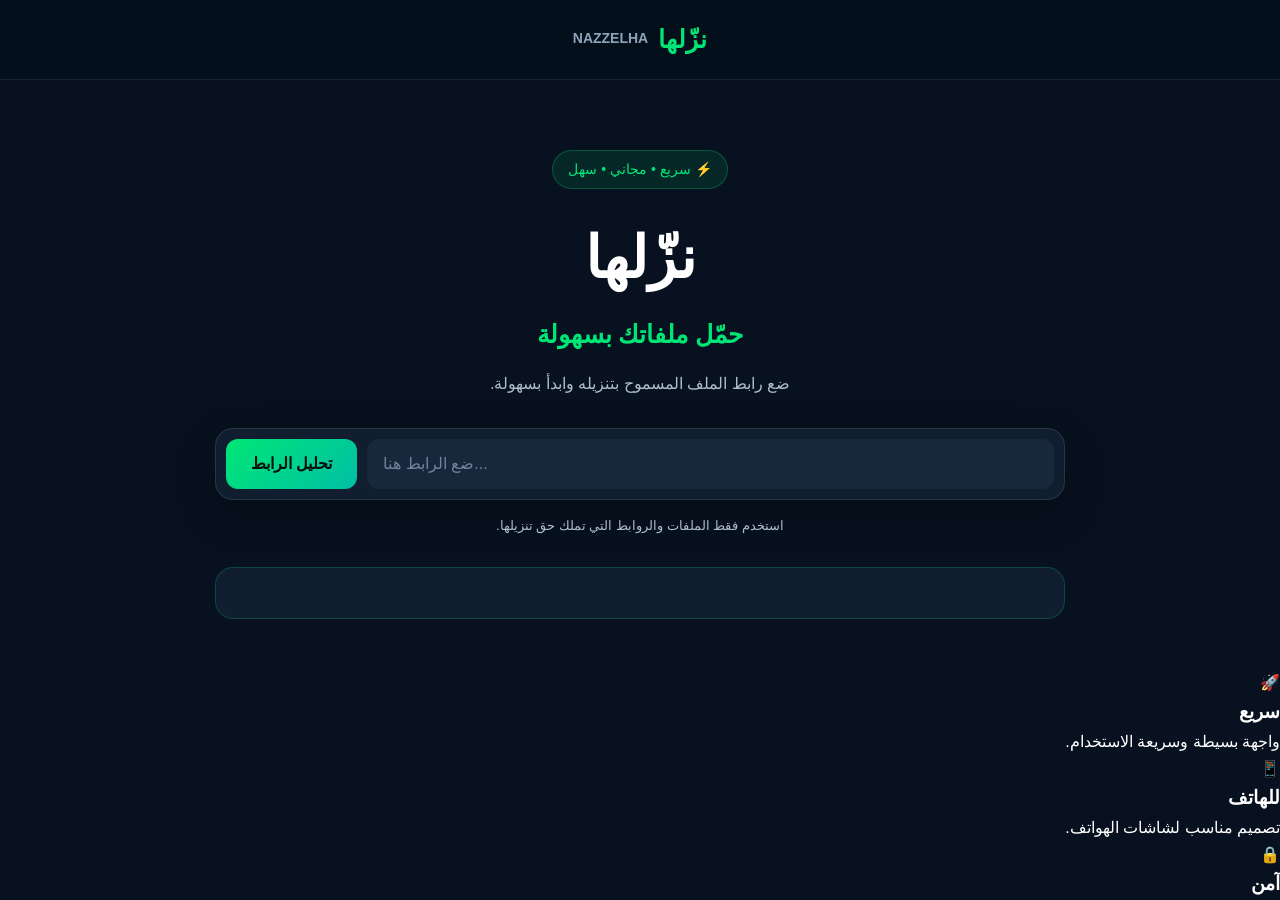
<file: index.html>
<!DOCTYPE html>
<html lang="ar" dir="rtl">

<head>

    <meta name="google-site-verification"
          content="F76ULFlBaqQ65OlsjoCeuYkl43wTP7WJ6ySxpk4gy7c">

    <meta charset="UTF-8">

    <meta name="viewport"
          content="width=device-width, initial-scale=1.0">

    <title>نزّلها | NAZZELHA</title>

    <meta name="description"
          content="نزّلها - أداة سهلة وسريعة للتعامل مع ملفات الفيديو والروابط المسموح بتنزيلها.">

    <link rel="stylesheet" href="style.css">

</head>


<body>


    <!-- شريط الموقع -->

    <header class="header">

        <div class="logo">
            نزّلها
        </div>

        <div class="logo-en">
            NAZZELHA
        </div>

    </header>


    <!-- الصفحة الرئيسية -->

    <main>


        <section class="hero">


            <div class="badge">
                ⚡ سريع • مجاني • سهل
            </div>


            <h1>
                نزّلها
            </h1>


            <h2>
                حمّل ملفاتك بسهولة
            </h2>


            <p>
                ضع رابط الملف المسموح بتنزيله
                وابدأ بسهولة.
            </p>


            <!-- مربع الرابط -->

            <div class="download-box">

                <input
                    type="url"
                    id="videoUrl"
                    placeholder="ضع الرابط هنا..."
                >

                <button id="analyzeBtn">
                    تحليل الرابط
                </button>

            </div>


            <p class="small-text">
                استخدم فقط الملفات والروابط التي تملك حق تنزيلها.
            </p>


            <!-- نتيجة التحليل -->

            <div
                id="result"
                class="result hidden"
            ></div>


        </section>


        <!-- المميزات -->

        <section class="features">


            <div class="feature">

                <div class="icon">
                    🚀
                </div>

                <h3>
                    سريع
                </h3>

                <p>
                    واجهة بسيطة وسريعة الاستخدام.
                </p>

            </div>


            <div class="feature">

                <div class="icon">
                    📱
                </div>

                <h3>
                    للهاتف
                </h3>

                <p>
                    تصميم مناسب لشاشات الهواتف.
                </p>

            </div>


            <div class="feature">

                <div class="icon">
                    🔒
                </div>

                <h3>
                    آمن
</file>
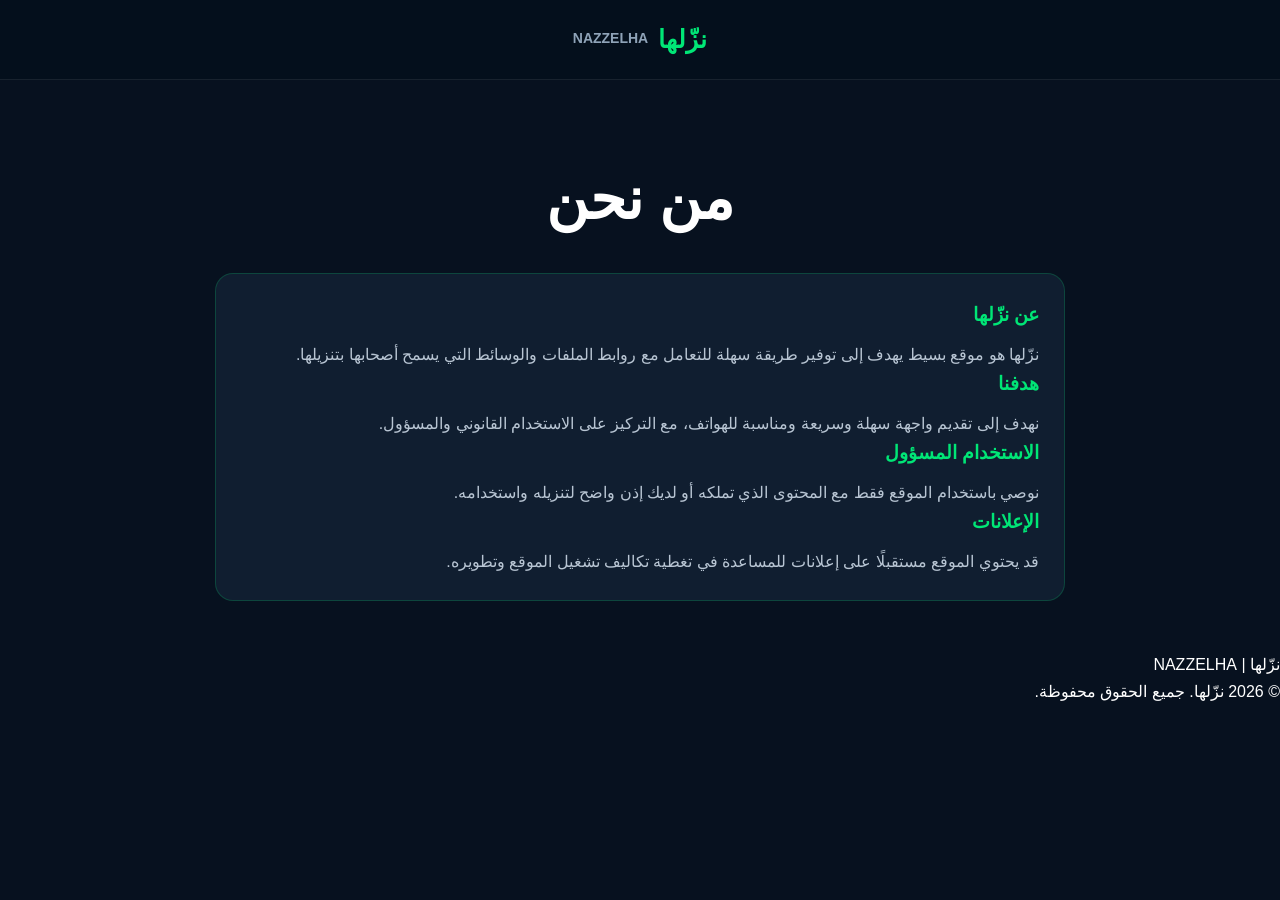
<file: about.html>
<!DOCTYPE html>
<html lang="ar" dir="rtl">
<head>
    <meta charset="UTF-8">
    <meta name="viewport" content="width=device-width, initial-scale=1.0">

    <title>من نحن | نزّلها</title>

    <meta name="description"
          content="تعرف على موقع نزّلها NAZZELHA.">

    <link rel="stylesheet" href="style.css">
</head>

<body>

<header class="header">
    <div class="logo">نزّلها</div>
    <div class="logo-en">NAZZELHA</div>
</header>

<main>

<section class="hero">

    <h1>من نحن</h1>

    <div class="result" style="text-align:right">

        <h3>عن نزّلها</h3>

        <p>
            نزّلها هو موقع بسيط يهدف إلى توفير طريقة سهلة
            للتعامل مع روابط الملفات والوسائط التي يسمح أصحابها
            بتنزيلها.
        </p>

        <h3>هدفنا</h3>

        <p>
            نهدف إلى تقديم واجهة سهلة وسريعة ومناسبة للهواتف،
            مع التركيز على الاستخدام القانوني والمسؤول.
        </p>

        <h3>الاستخدام المسؤول</h3>

        <p>
            نوصي باستخدام الموقع فقط مع المحتوى الذي تملكه
            أو لديك إذن واضح لتنزيله واستخدامه.
        </p>

        <h3>الإعلانات</h3>

        <p>
            قد يحتوي الموقع مستقبلًا على إعلانات للمساعدة في
            تغطية تكاليف تشغيل الموقع وتطويره.
        </p>

    </div>

</section>

</main>

<footer>
    <div class="footer-logo">نزّلها | NAZZELHA</div>
    <p>© 2026 نزّلها. جميع الحقوق محفوظة.</p>
</footer>

</body>
</html>
</file>
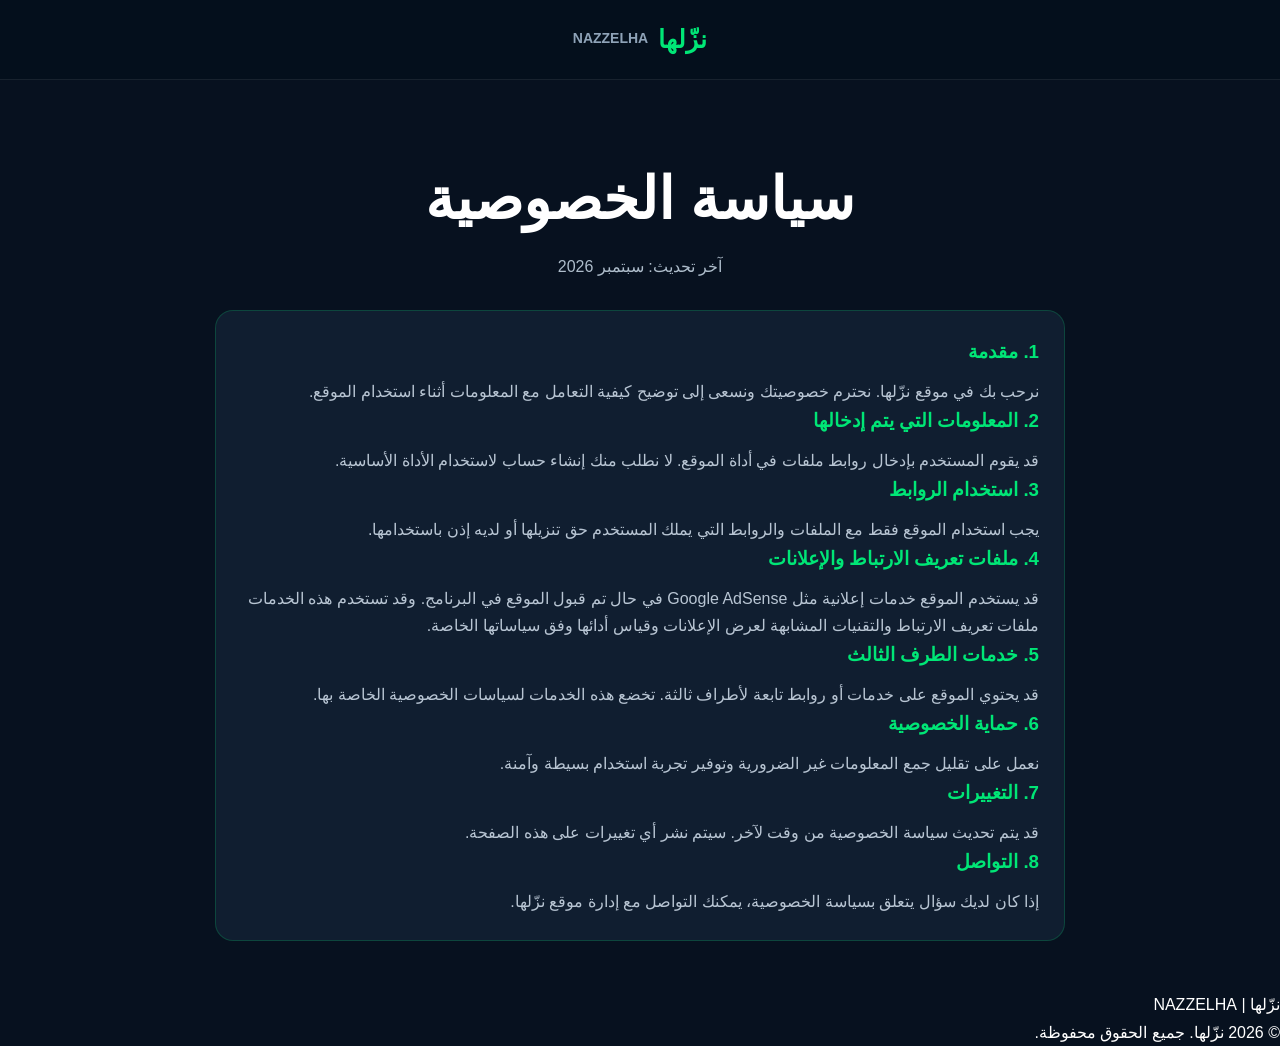
<file: privacy.html>
<!DOCTYPE html>
<html lang="ar" dir="rtl">
<head>
    <meta charset="UTF-8">
    <meta name="viewport" content="width=device-width, initial-scale=1.0">

    <title>سياسة الخصوصية | نزّلها</title>

    <meta name="description"
          content="سياسة الخصوصية لموقع نزّلها NAZZELHA.">

    <link rel="stylesheet" href="style.css">
</head>

<body>

<header class="header">
    <div class="logo">نزّلها</div>
    <div class="logo-en">NAZZELHA</div>
</header>

<main>

<section class="hero">

    <h1>سياسة الخصوصية</h1>

    <p>
        آخر تحديث: سبتمبر 2026
    </p>

    <div class="result" style="text-align:right">

        <h3>1. مقدمة</h3>
        <p>
            نرحب بك في موقع نزّلها. نحترم خصوصيتك ونسعى إلى توضيح
            كيفية التعامل مع المعلومات أثناء استخدام الموقع.
        </p>

        <h3>2. المعلومات التي يتم إدخالها</h3>
        <p>
            قد يقوم المستخدم بإدخال روابط ملفات في أداة الموقع.
            لا نطلب منك إنشاء حساب لاستخدام الأداة الأساسية.
        </p>

        <h3>3. استخدام الروابط</h3>
        <p>
            يجب استخدام الموقع فقط مع الملفات والروابط التي يملك
            المستخدم حق تنزيلها أو لديه إذن باستخدامها.
        </p>

        <h3>4. ملفات تعريف الارتباط والإعلانات</h3>
        <p>
            قد يستخدم الموقع خدمات إعلانية مثل Google AdSense في حال
            تم قبول الموقع في البرنامج. وقد تستخدم هذه الخدمات
            ملفات تعريف الارتباط والتقنيات المشابهة لعرض الإعلانات
            وقياس أدائها وفق سياساتها الخاصة.
        </p>

        <h3>5. خدمات الطرف الثالث</h3>
        <p>
            قد يحتوي الموقع على خدمات أو روابط تابعة لأطراف ثالثة.
            تخضع هذه الخدمات لسياسات الخصوصية الخاصة بها.
        </p>

        <h3>6. حماية الخصوصية</h3>
        <p>
            نعمل على تقليل جمع المعلومات غير الضرورية وتوفير تجربة
            استخدام بسيطة وآمنة.
        </p>

        <h3>7. التغييرات</h3>
        <p>
            قد يتم تحديث سياسة الخصوصية من وقت لآخر. سيتم نشر أي
            تغييرات على هذه الصفحة.
        </p>

        <h3>8. التواصل</h3>
        <p>
            إذا كان لديك سؤال يتعلق بسياسة الخصوصية، يمكنك التواصل
            مع إدارة موقع نزّلها.
        </p>

    </div>

</section>

</main>

<footer>
    <div class="footer-logo">نزّلها | NAZZELHA</div>
    <p>© 2026 نزّلها. جميع الحقوق محفوظة.</p>
</footer>

</body>
</html>
</file>
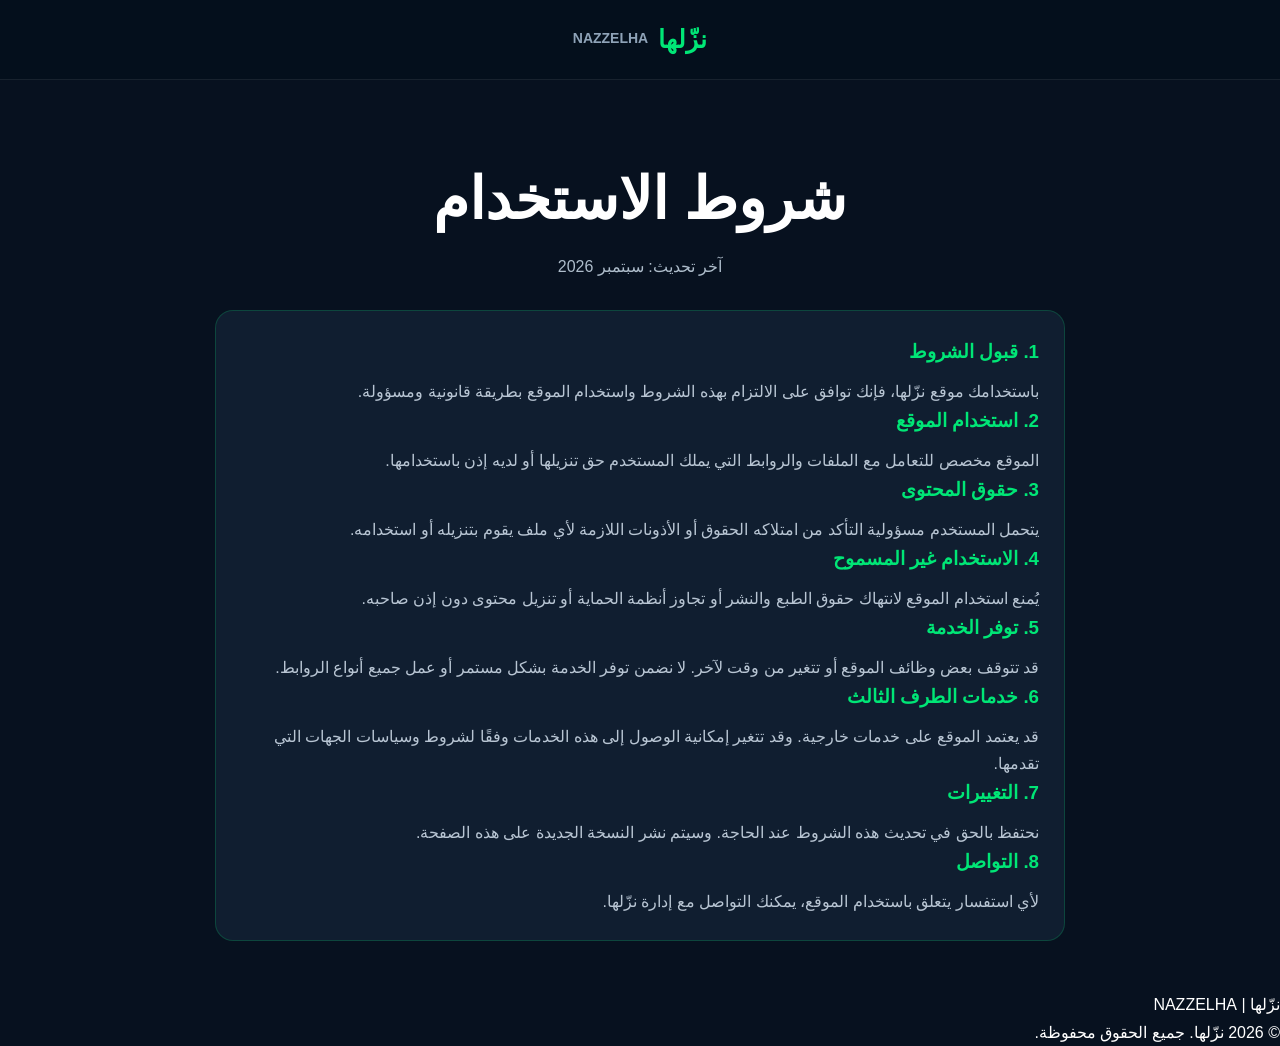
<file: terms.html>
<!DOCTYPE html>
<html lang="ar" dir="rtl">
<head>
    <meta charset="UTF-8">
    <meta name="viewport" content="width=device-width, initial-scale=1.0">

    <title>شروط الاستخدام | نزّلها</title>

    <meta name="description"
          content="شروط استخدام موقع نزّلها NAZZELHA.">

    <link rel="stylesheet" href="style.css">
</head>

<body>

<header class="header">
    <div class="logo">نزّلها</div>
    <div class="logo-en">NAZZELHA</div>
</header>

<main>

<section class="hero">

    <h1>شروط الاستخدام</h1>

    <p>آخر تحديث: سبتمبر 2026</p>

    <div class="result" style="text-align:right">

        <h3>1. قبول الشروط</h3>
        <p>
            باستخدامك موقع نزّلها، فإنك توافق على الالتزام بهذه
            الشروط واستخدام الموقع بطريقة قانونية ومسؤولة.
        </p>

        <h3>2. استخدام الموقع</h3>
        <p>
            الموقع مخصص للتعامل مع الملفات والروابط التي يملك
            المستخدم حق تنزيلها أو لديه إذن باستخدامها.
        </p>

        <h3>3. حقوق المحتوى</h3>
        <p>
            يتحمل المستخدم مسؤولية التأكد من امتلاكه الحقوق أو
            الأذونات اللازمة لأي ملف يقوم بتنزيله أو استخدامه.
        </p>

        <h3>4. الاستخدام غير المسموح</h3>
        <p>
            يُمنع استخدام الموقع لانتهاك حقوق الطبع والنشر أو
            تجاوز أنظمة الحماية أو تنزيل محتوى دون إذن صاحبه.
        </p>

        <h3>5. توفر الخدمة</h3>
        <p>
            قد تتوقف بعض وظائف الموقع أو تتغير من وقت لآخر.
            لا نضمن توفر الخدمة بشكل مستمر أو عمل جميع أنواع
            الروابط.
        </p>

        <h3>6. خدمات الطرف الثالث</h3>
        <p>
            قد يعتمد الموقع على خدمات خارجية. وقد تتغير إمكانية
            الوصول إلى هذه الخدمات وفقًا لشروط وسياسات الجهات
            التي تقدمها.
        </p>

        <h3>7. التغييرات</h3>
        <p>
            نحتفظ بالحق في تحديث هذه الشروط عند الحاجة. وسيتم
            نشر النسخة الجديدة على هذه الصفحة.
        </p>

        <h3>8. التواصل</h3>
        <p>
            لأي استفسار يتعلق باستخدام الموقع، يمكنك التواصل مع
            إدارة نزّلها.
        </p>

    </div>

</section>

</main>

<footer>
    <div class="footer-logo">نزّلها | NAZZELHA</div>
    <p>© 2026 نزّلها. جميع الحقوق محفوظة.</p>
</footer>

</body>
</html>
</file>
<file: style.css>
* {
    box-sizing: border-box;
    margin: 0;
    padding: 0;
}

body {
    font-family: Arial, sans-serif;
    background: #07111f;
    color: #ffffff;
    line-height: 1.7;
    min-height: 100vh;
}

/* الهيدر */
.header {
    width: 100%;
    padding: 18px 25px;
    display: flex;
    justify-content: center;
    align-items: center;
    gap: 10px;
    background: rgba(5, 15, 28, 0.95);
    border-bottom: 1px solid rgba(255, 255, 255, 0.08);
}

.logo {
    font-size: 25px;
    font-weight: bold;
    color: #00e676;
}

.logo-en {
    font-size: 14px;
    color: #8fa3b8;
    font-weight: bold;
}

/* القسم الرئيسي */
.hero {
    width: 92%;
    max-width: 850px;
    margin: 70px auto 50px;
    text-align: center;
}

.badge {
    display: inline-block;
    padding: 7px 15px;
    margin-bottom: 20px;
    border-radius: 30px;
    background: rgba(0, 230, 118, 0.1);
    border: 1px solid rgba(0, 230, 118, 0.25);
    color: #00e676;
    font-size: 14px;
}

.hero h1 {
    font-size: 58px;
    margin-bottom: 5px;
    color: #ffffff;
}

.hero h2 {
    font-size: 25px;
    color: #00e676;
    margin-bottom: 15px;
}

.hero > p {
    color: #aebdcb;
    margin-bottom: 30px;
}

/* مربع الرابط */
.download-box {
    display: flex;
    gap: 10px;
    width: 100%;
    padding: 10px;
    background: #101e30;
    border: 1px solid rgba(255, 255, 255, 0.1);
    border-radius: 18px;
    box-shadow: 0 15px 40px rgba(0, 0, 0, 0.3);
}

.download-box input {
    flex: 1;
    min-width: 0;
    padding: 16px;
    border: none;
    outline: none;
    border-radius: 12px;
    background: #17283d;
    color: #ffffff;
    font-size: 16px;
    direction: ltr;
    text-align: left;
}

.download-box input::placeholder {
    color: #718398;
}

.download-box button {
    padding: 0 25px;
    border: none;
    border-radius: 12px;
    background: linear-gradient(135deg, #00e676, #00bfa5);
    color: #06110d;
    font-size: 16px;
    font-weight: bold;
    cursor: pointer;
    transition: 0.25s ease;
}

.download-box button:hover {
    transform: translateY(-2px);
    box-shadow: 0 8px 25px rgba(0, 230, 118, 0.25);
}

.download-box button:active {
    transform: scale(0.96);
}

.small-text {
    margin-top: 15px;
    font-size: 13px;
    color: #718398;
}

/* نتيجة التحليل */
.result {
    margin-top: 25px;
    padding: 25px;
    background: #101e30;
    border: 1px solid rgba(0, 230, 118, 0.2);
    border-radius: 18px;
    animation: showResult 0.3s ease;
}

.result h3 {
    color: #00e676;
    margin-bottom: 10px;
}

.result p {
    color: #b8c5d3;
}

/* زر التنزيل */
.download-action {
    margin-top: 20px;
    text
</file>
